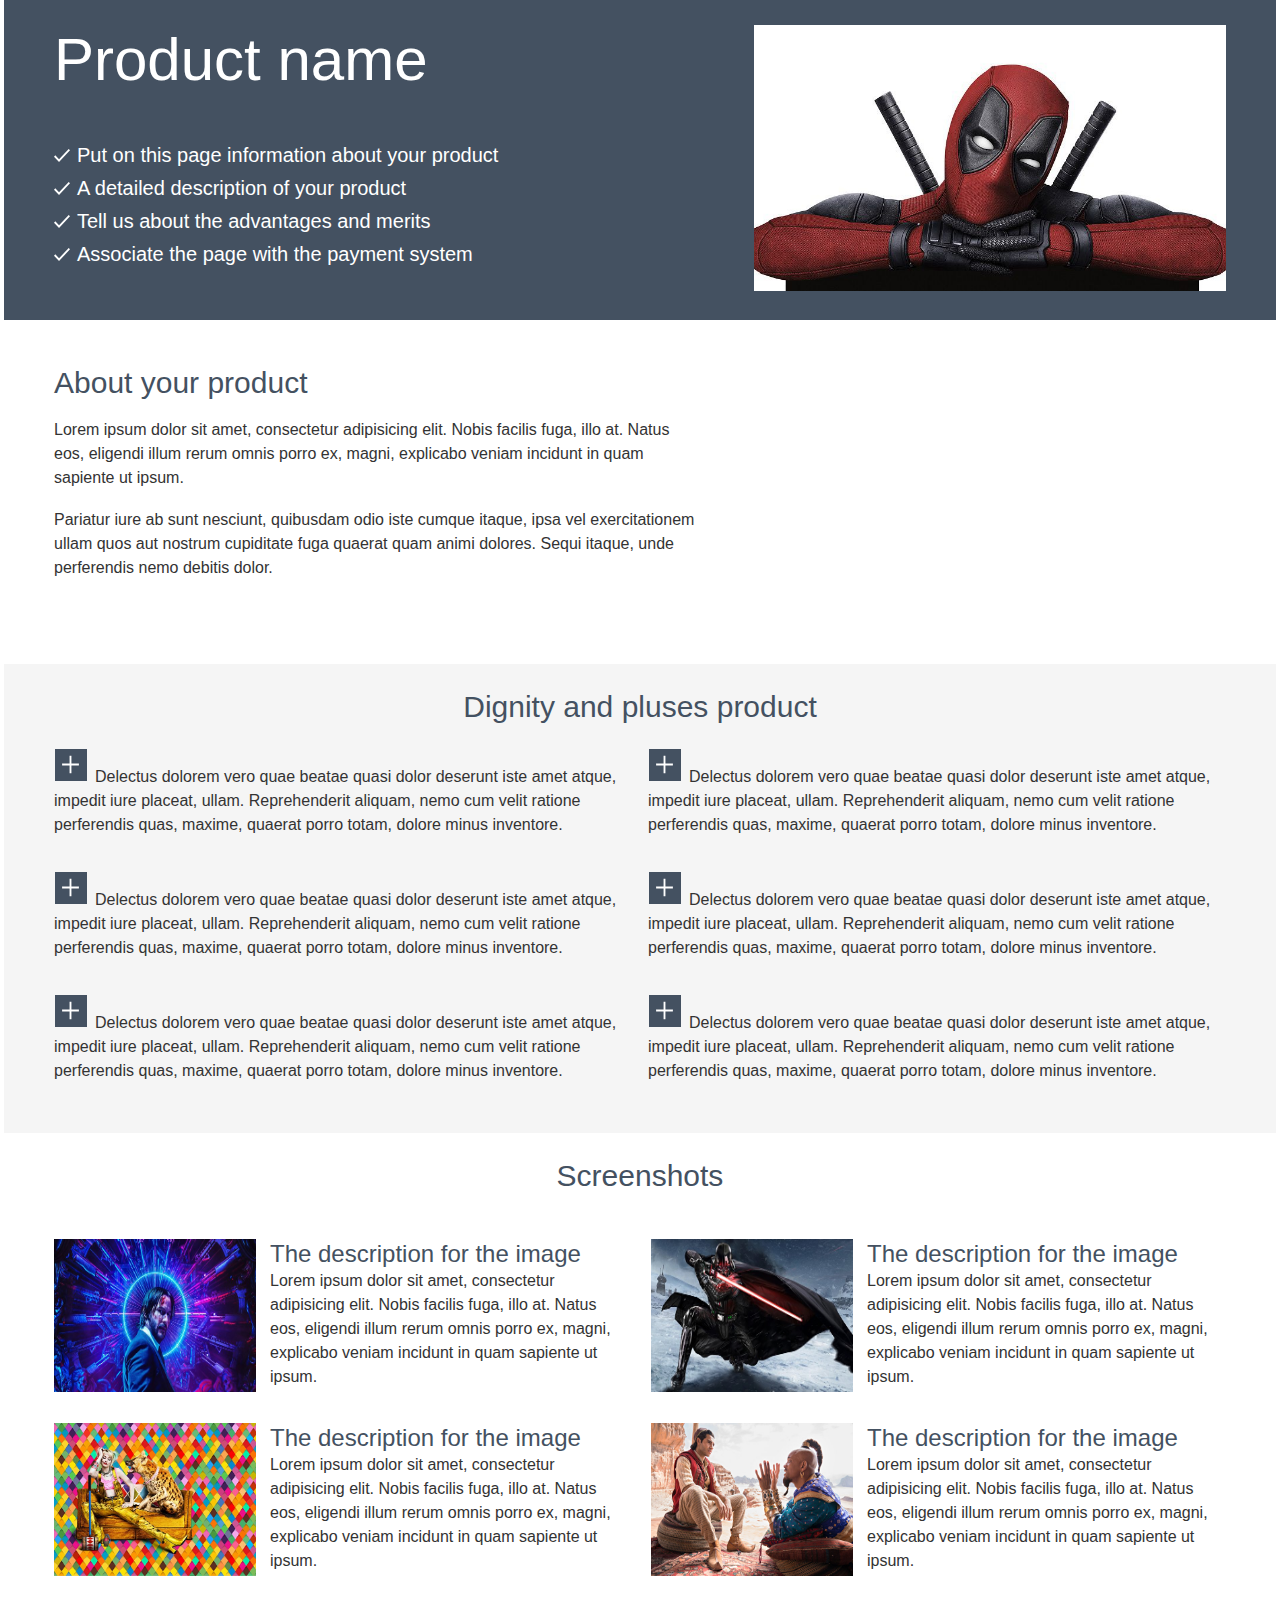
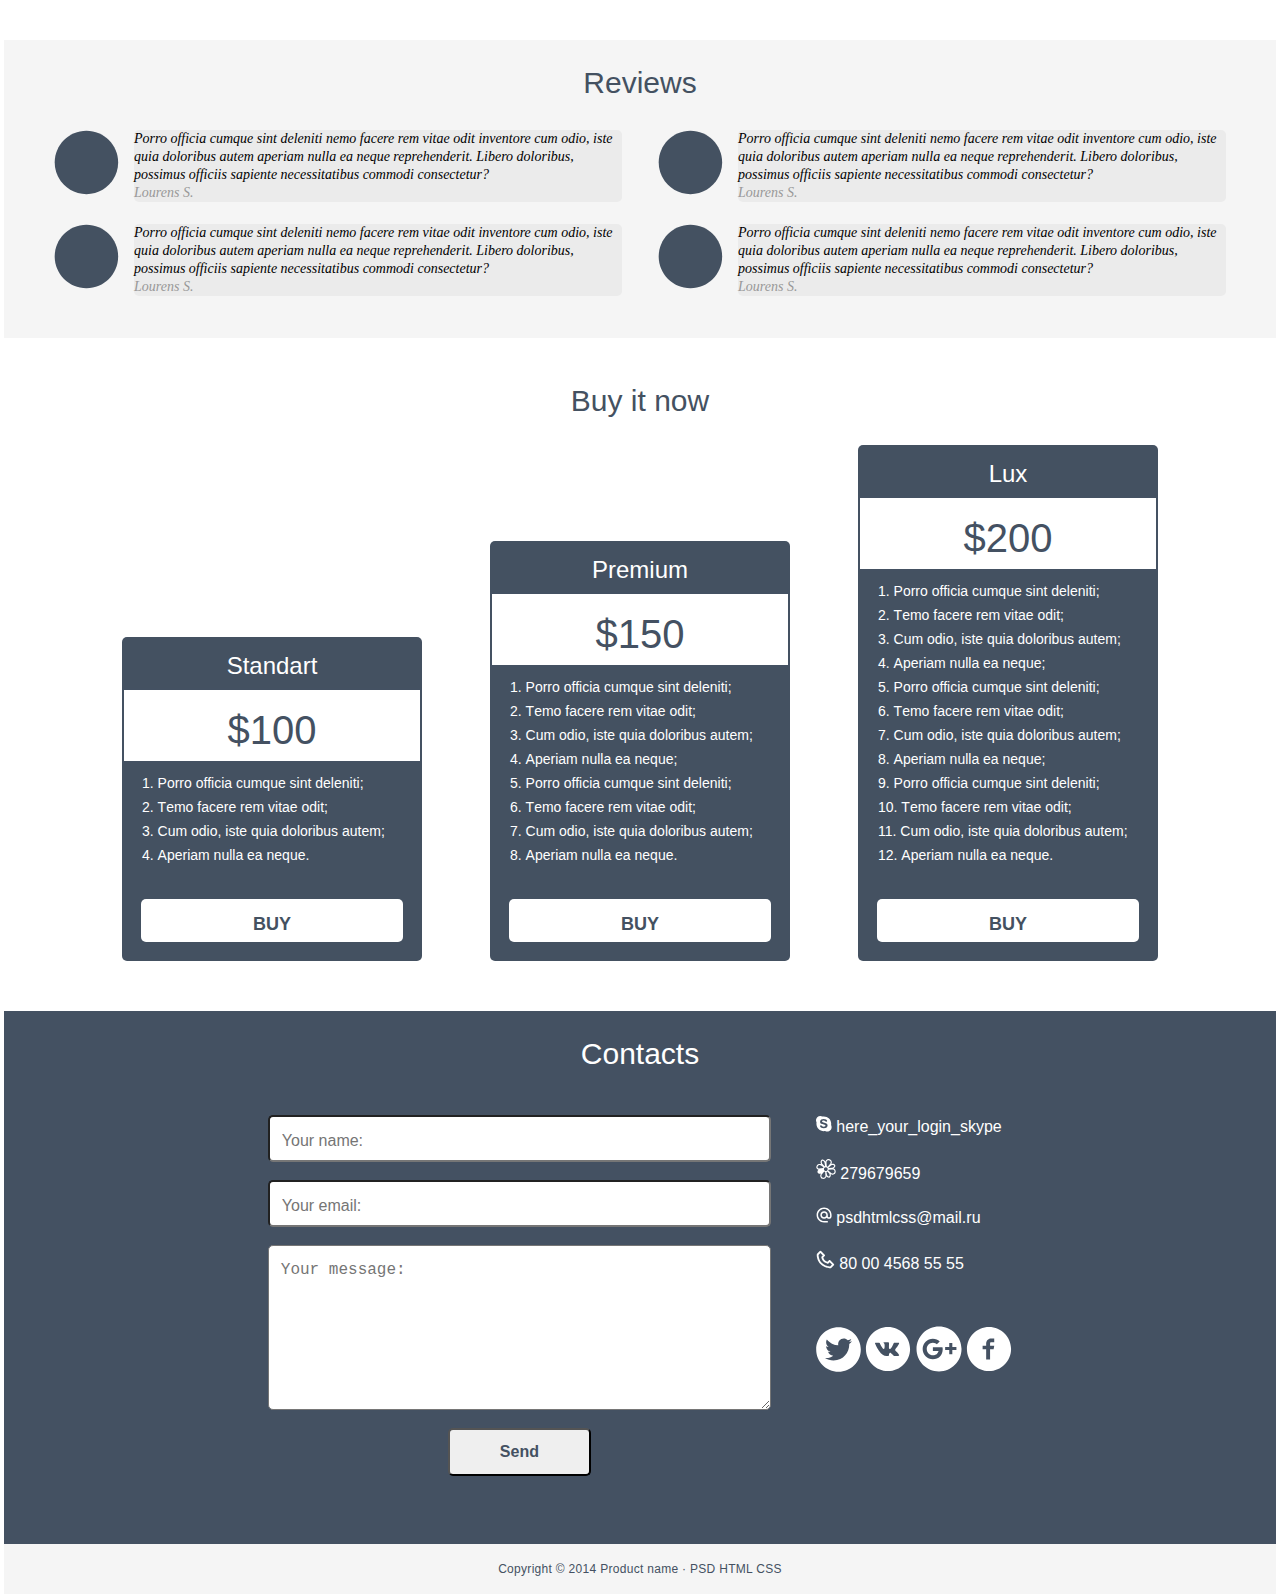
<file: index.html>
<!DOCTYPE html>
<html lang="en">

<head>
    <meta charset="UTF-8">
    <meta name="viewport" content="width=device-width, initial-scale=1.0">
    <link rel="stylesheet" href="style.css">
    <title>Lesson 1</title>
</head>

<body>
    <div class="container">
        <header>
            <section>
                <div class="headding base_margin">
                    <div class="header_text">
                        <h1>Product name</h1>
                        <ul>
                            <li>Put on this page information about your product</li>
                            <li>A detailed description of your product</li>
                            <li>Tell us about the advantages and merits</li>
                            <li>Associate the page with the payment system</li>
                        </ul>
                    </div>
                    <div class="header_img">
                        <img src="img/deadpool.jpg" alt="">
                    </div>
                </div>

            </section>
        </header>
        <section>
            <div class="about_product">
                <article>
                    <h2>About your product</h2>
                    <p>Lorem ipsum dolor sit amet, consectetur adipisicing elit. Nobis facilis fuga, illo at. Natus eos,
                        eligendi illum rerum omnis porro ex, magni, explicabo veniam incidunt in quam sapiente ut ipsum.
                    </p> <br>
                    <p>Pariatur iure ab sunt nesciunt, quibusdam odio iste cumque itaque, ipsa vel exercitationem ullam
                        quos aut nostrum cupiditate fuga quaerat quam animi dolores. Sequi itaque, unde perferendis nemo
                        debitis dolor.</p>
                </article>
                <div class="about_video"><iframe width="430" height="245" src="https://www.youtube.com/embed/KvfVB6IFB4g" frameborder="0" allow="accelerometer; autoplay; clipboard-write; encrypted-media; gyroscope; picture-in-picture" allowfullscreen></iframe></div>
            </div>
        </section>
        <section>
            <div class="gignity_pluses">
                <article class="gignity_article">
                    <h2>Dignity and pluses product</h2>
                    <ul class="gignity_list">
                        <li>Delectus dolorem vero quae beatae quasi dolor deserunt iste amet atque, impedit iure placeat,
                            ullam. Reprehenderit aliquam, nemo cum velit ratione perferendis quas, maxime, quaerat porro
                            totam, dolore minus inventore.</li>
                        <li>Delectus dolorem vero quae beatae quasi dolor deserunt iste amet atque, impedit iure placeat,
                            ullam. Reprehenderit aliquam, nemo cum velit ratione perferendis quas, maxime, quaerat porro
                            totam, dolore minus inventore.</li>
                        <li>Delectus dolorem vero quae beatae quasi dolor deserunt iste amet atque, impedit iure placeat,
                            ullam. Reprehenderit aliquam, nemo cum velit ratione perferendis quas, maxime, quaerat porro
                            totam, dolore minus inventore.</li>
                        <li>Delectus dolorem vero quae beatae quasi dolor deserunt iste amet atque, impedit iure placeat,
                            ullam. Reprehenderit aliquam, nemo cum velit ratione perferendis quas, maxime, quaerat porro
                            totam, dolore minus inventore.</li>
                        <li>Delectus dolorem vero quae beatae quasi dolor deserunt iste amet atque, impedit iure placeat,
                            ullam. Reprehenderit aliquam, nemo cum velit ratione perferendis quas, maxime, quaerat porro
                            totam, dolore minus inventore.</li>
                        <li>Delectus dolorem vero quae beatae quasi dolor deserunt iste amet atque, impedit iure placeat,
                            ullam. Reprehenderit aliquam, nemo cum velit ratione perferendis quas, maxime, quaerat porro
                            totam, dolore minus inventore.</li>
                    </ul>
                </article>
            </div>
        </section>
        <section>
            <div class="screenshots">
                <h2>Screenshots</h2>
                <div class="screen_box">
                    <article class="screen_article">
                        <div class="screen_article_img">
                            <img src="img/_John_Wick.jpg" alt="John_Wick">
                        </div>
                        <div class="screen_article_text">
                            <h3>The description for the image</h3>
                            <p>Lorem ipsum dolor sit amet, consectetur adipisicing elit. Nobis facilis fuga, illo at. Natus eos,
                                eligendi illum rerum omnis porro ex, magni, explicabo veniam incidunt in quam sapiente ut ipsum.
                            </p>
                        </div>
                    </article>
                    <article class="screen_article">
                        <div class="screen_article_img">
                            <img src="img/Darth_Vader.jpg" alt="Darth_Vader"></div>
                        <div class="screen_article_text">
                            <h3>The description for the image</h3>
                            <p>Lorem ipsum dolor sit amet, consectetur adipisicing elit. Nobis facilis fuga, illo at. Natus eos,
                                eligendi illum rerum omnis porro ex, magni, explicabo veniam incidunt in quam sapiente ut ipsum.
                            </p>
                        </div>
                    </article>
                    <article class="screen_article">
                        <div class="screen_article_img">
                            <img src="img/Hyenas_Harley.jpg" alt="Harley"></div>
                        <div class="screen_article_text">
                            <h3>The description for the image</h3>
                            <p>Lorem ipsum dolor sit amet, consectetur adipisicing elit. Nobis facilis fuga, illo at. Natus eos,
                                eligendi illum rerum omnis porro ex, magni, explicabo veniam incidunt in quam sapiente ut ipsum.
                            </p>
                        </div>
                    </article>
                    <article class="screen_article">
                        <div class="screen_article_img">
                            <img src="img/Will_Smith_JAladdin_(.jpg" alt=""></div>
                        <div class="screen_article_text">
                            <h3>The description for the image</h3>
                            <p>Lorem ipsum dolor sit amet, consectetur adipisicing elit. Nobis facilis fuga, illo at. Natus eos,
                                eligendi illum rerum omnis porro ex, magni, explicabo veniam incidunt in quam sapiente ut ipsum.
                            </p>
                        </div>
                    </article>
                </div>
            </div>
        </section>
        <section>
            <div class="reviews">
                <h2>Reviews</h2>
                <div class="reviews_box">
                    <article class="reviews_article">
                        <div class="reviews_img">
                            <img src="img/userpic.svg" alt="userpic"></div>
                        <div class="reviews_text">
                            <p>Porro officia cumque sint deleniti nemo facere rem vitae odit inventore cum odio, iste quia doloribus
                                autem aperiam nulla ea neque reprehenderit. Libero doloribus, possimus officiis sapiente
                                necessitatibus commodi consectetur?</p>
                            <address>Lourens S.</address>
                        </div>
                    </article>
                    <article class="reviews_article">
                        <div class="reviews_img">
                            <img src="img/userpic.svg" alt="userpic"></div>
                        <div class="reviews_text">
                            <p>Porro officia cumque sint deleniti nemo facere rem vitae odit inventore cum odio, iste quia doloribus
                                autem aperiam nulla ea neque reprehenderit. Libero doloribus, possimus officiis sapiente
                                necessitatibus commodi consectetur?</p>
                            <address>Lourens S.</address>
                        </div>
                    </article>
                    <article class="reviews_article">
                        <div class="reviews_img">
                            <img src="img/userpic.svg" alt="userpic"></div>
                        <div class="reviews_text">
                            <p>Porro officia cumque sint deleniti nemo facere rem vitae odit inventore cum odio, iste quia doloribus
                                autem aperiam nulla ea neque reprehenderit. Libero doloribus, possimus officiis sapiente
                                necessitatibus commodi consectetur?</p>
                            <address>Lourens S.</address>
                        </div>
                    </article>
                    <article class="reviews_article">
                        <div class="reviews_img">
                            <img src="img/userpic.svg" alt="userpic"></div>
                        <div class="reviews_text">
                            <p>Porro officia cumque sint deleniti nemo facere rem vitae odit inventore cum odio, iste quia doloribus
                                autem aperiam nulla ea neque reprehenderit. Libero doloribus, possimus officiis sapiente
                                necessitatibus commodi consectetur?</p>
                            <address>Lourens S.</address>
                        </div>
                    </article>
                </div>
            </div>
        </section>
        <section>
            <div class="buy_it">
                <h2>Buy it now</h2>
                <div class="buy_it_box">
                    <div class="price standart">
                        <h3>Standart</h3>
                        <p>$100</p>
                        <ol>
                            <li>Porro officia cumque sint deleniti;</li>
                            <li>Тemo facere rem vitae odit;</li>
                            <li>Cum odio, iste quia doloribus autem;</li>
                            <li>Aperiam nulla ea neque.</li>
                        </ol>
                        <a class="button_buy" href="#">BUY</a>
                    </div>
                    <div class="price premium">
                        <h3>Premium</h3>
                        <p>$150</p>
                        <ol>
                            <li>Porro officia cumque sint deleniti;</li>
                            <li>Тemo facere rem vitae odit;</li>
                            <li>Cum odio, iste quia doloribus autem;</li>
                            <li>Aperiam nulla ea neque;</li>
                            <li>Porro officia cumque sint deleniti;</li>
                            <li>Тemo facere rem vitae odit;</li>
                            <li>Cum odio, iste quia doloribus autem;</li>
                            <li>Aperiam nulla ea neque.</li>
                        </ol>
                        <a class="button_buy" href="#">BUY</a>
                    </div>
                    <div class="price lux">
                        <h3>Lux</h3>
                        <p>$200</p>
                        <ol>
                            <li>Porro officia cumque sint deleniti;</li>
                            <li>Тemo facere rem vitae odit;</li>
                            <li>Cum odio, iste quia doloribus autem;</li>
                            <li>Aperiam nulla ea neque;</li>
                            <li>Porro officia cumque sint deleniti;</li>
                            <li>Тemo facere rem vitae odit;</li>
                            <li>Cum odio, iste quia doloribus autem;</li>
                            <li>Aperiam nulla ea neque;</li>
                            <li>Porro officia cumque sint deleniti;</li>
                            <li>Тemo facere rem vitae odit;</li>
                            <li>Cum odio, iste quia doloribus autem;</li>
                            <li>Aperiam nulla ea neque.</li>
                        </ol>
                        <a class="button_buy" href="#">BUY</a>
                    </div>
                </div>
            </div>
        </section>
        <section>
            <div class="contacts">
                <h2>Contacts</h2>
                <div class="contact_box">
                    <form class="contact_form" action="#">
                        <input type="text" placeholder="Your name:">
                        <input type="email" placeholder="Your email:">
                        <textarea cols="30" rows="6" placeholder="Your message:"></textarea>
                        <input type="submit" value="Send">
                    </form>
                    <div class="сontact_details">
                        <div class="contact_link">
                            <a href="#" target="blank"><img src="img/skype.svg" alt="skype"> here_your_login_skype</a>
                            <a href="#" target="blank"><img src="img/icq.svg" alt="icq"> 279679659</a>
                            <a href="mailto:psdhtmlcss@mail.ru" target="blank"><img src="img/email.svg" alt="@">
                                psdhtmlcss@mail.ru</a>
                            <a href="tel:80 00 4568 55 55" target="blank"><img src="img/phone.svg" alt="phone"> 80 00 4568
                                55
                                55</a>
                        </div>
                        <div class="social">
                            <a href="#" target="blank"><img src="img/twitter.svg" alt="twitter"></a>
                            <a href="#" target="blank"><img src="img/vk.svg" alt="vk"></a>
                            <a href="#" target="blank"><img src="img/google.svg" alt="google"></a>
                            <a href="#" target="blank"><img src="img/facebook.svg" alt="facebook"></a>
                        </div>
                    </div>
                </div>
            </div>
        </section>
        <footer>
            <p>Copyright © 2014 Product name · PSD HTML CSS</p>
        </footer>
    </div>

</body>

</html>
</file>
<file: style.css>
* {
    padding: 0;
    margin: 0;
    font-weight: 400;
}

body {
    font-family: 'Arial', sans-serif;

}

.container {
    width: 1272px;
    margin: 0 auto;

}

.base_margin {
    padding-left: 50px;
    padding-right: 50px;
}


header {
    background-color: #445161;
    color: #FFFFFF;
    padding-top: 25px;
    padding-bottom: 25px;
}

.headding {
    display: flex;
    justify-content: space-between;
}

.header_text h1 {
    font-size: 60px;
    line-height: 69px;
    margin-bottom: 50px;
}

.header_text ul {
    list-style-image: url(img/check.svg);
    list-style-position: inside;
}

.header_text ul li {
    font-size: 20px;
    line-height: 23px;
    padding-bottom: 10px;
}

.header_img img {
    width: 472px;
}

.about_product {
    display: flex;
    justify-content: space-between;
    padding: 45px 50px 50px 50px;
}

.about_product article {}

.about_product h2 {
    font-size: 30px;
    line-height: 36px;
    color: #445161;
    padding-bottom: 17px;
}

.about_product p {
    width: 646px;
    font-size: 16px;
    line-height: 24px;
    color: #333333;
}

.about_product .about_video {}

.about_product iframe {}

.gignity_pluses {
    background: #F5F5F5;
    padding: 25px 50px 17px 50px;
}

.gignity_article {}

.gignity_article h2 {
    font-size: 30px;
    line-height: 36px;
    color: #445161;
    text-align: center;
    margin-bottom: 22px;
}

.gignity_list {
    list-style-image: url(img/plus%20icon.svg);
    list-style-position: inside;
    column-count: 2;

}

.gignity_list li {
    color: #333333;
    font-size: 16px;
    line-height: 24px;
    padding-bottom: 33px;

}

.screenshots {
    padding: 25px 50px 33px 50px;
}

.screenshots h2 {
    font-size: 30px;
    line-height: 36px;
    color: #445161;
    text-align: center;
    margin-bottom: 45px;
}

.screen_box {
    display: flex;
    flex-wrap: wrap;
    justify-content: space-between;
}

.screen_article {
    display: flex;
    justify-content: space-between;
    width: 575px;
    margin-bottom: 27px;

}

.screen_article_img img {
    width: 202px;
    height: 153px;
    margin-right: 14px;
}

.screen_article_text h3 {
    font-size: 24px;
    line-height: 30px;
    color: #445161;
}

.screen_article_text p {
    font-size: 16px;
    line-height: 24px;
    color: #333333;
}

.reviews {
    padding: 25px 50px 20px 50px;
    background: #F5F5F5;
}

.reviews h2 {
    font-size: 30px;
    line-height: 36px;
    color: #445161;
    text-align: center;
    margin-bottom: 29px;
}

.reviews_box {
    display: flex;
    flex-wrap: wrap;
    justify-content: space-between;
}

.reviews_article {
    width: 568px;
    display: flex;
    justify-content: space-between;
    margin-bottom: 22px;
}

.reviews_img {
    margin-right: 15px;
}

.reviews_text {
    font-family: Roboto;
    font-style: italic;
    font-size: 14px;
    line-height: 18px;
    color: #000000;
    background: #EBEBEB;
    border-radius: 5px;
}

.reviews_text address {
    font-family: Roboto;
    font-style: italic;
    font-size: 14px;
    line-height: 18px;
    color: #989898;
}

.buy_it {
    padding: 45px 50px 50px 50px;
}

.buy_it h2 {
    font-size: 30px;
    line-height: 36px;
    text-align: center;
    color: #445161;
    margin-bottom: 26px;
}

.buy_it_box {
    display: flex;
    justify-content: space-evenly;
    align-items: flex-end;
}

.price {
    background: #445161;
    border-radius: 5px;
    width: 300px;
}

.price h3 {
    font-size: 24px;
    line-height: 30px;
    text-align: center;
    color: #FFFFFF;
    margin: 14px 0 7px 0;
}

.price p {
    font-size: 40px;
    line-height: 30px;
    text-align: center;
    background: #FFFFFF;
    border: 2px solid #445162;
    box-sizing: border-box;
    color: #445162;
    padding-top: 25px;
    padding-bottom: 16px;
}

.price ol {
    list-style-position: inside;
    padding: 8px 8px 16px 20px;
}

.price li {
    font-size: 14px;
    line-height: 24px;
    color: #FFFFFF;
}

.button_buy {
    font-weight: bold;
    font-size: 18px;
    line-height: 18px;
    text-align: center;
    color: #445161;
    background: #FFFFFF;
    width: 262px;
    display: block;
    border-radius: 5px;
    margin: 16px 19px 19px 19px;
    text-decoration: none;
    align-items: center;
    padding: 16px 0 9px 0;
}

.contacts {
    background: #445162;
    padding: 25px 50px 50px 50px;
}

.contacts h2 {
    font-size: 30px;
    line-height: 36px;
    text-align: center;
    color: #FFFFFF;
    margin-bottom: 43px;

}

.contact_box {
    display: flex;
    justify-content: center;
}

.contact_form {
    display: flex;
    flex-direction: column;
    margin-right: 45px;

}

.contact_form input,
textarea {
    font-size: 16px;
    line-height: 24px;
    color: #445162;
    width: 503px;
    border-radius: 5px;
    margin-bottom: 18px;
    padding: 12px 0 7px 12px;
    box-sizing: border-box;
}

.contact_form input[type="submit"] {
    font-weight: bold;
    width: 143px;
    align-self: center;
    padding: 10px 50px;
}

.contact_details {}

.contact_link {
    margin-bottom: 50px;
}

.contact_link a {
    font-size: 16px;
    line-height: 24px;
    text-decoration: none;
    color: #FFFFFF;
    margin-bottom: 20px;
    display: block;
}

footer {
    background: #F5F5F5;
    font-size: 12px;
    line-height: 24px;
    text-align: center;
    letter-spacing: 0.3px;
    color: #445162;
    padding: 13px 0 13px 0;
}
</file>
